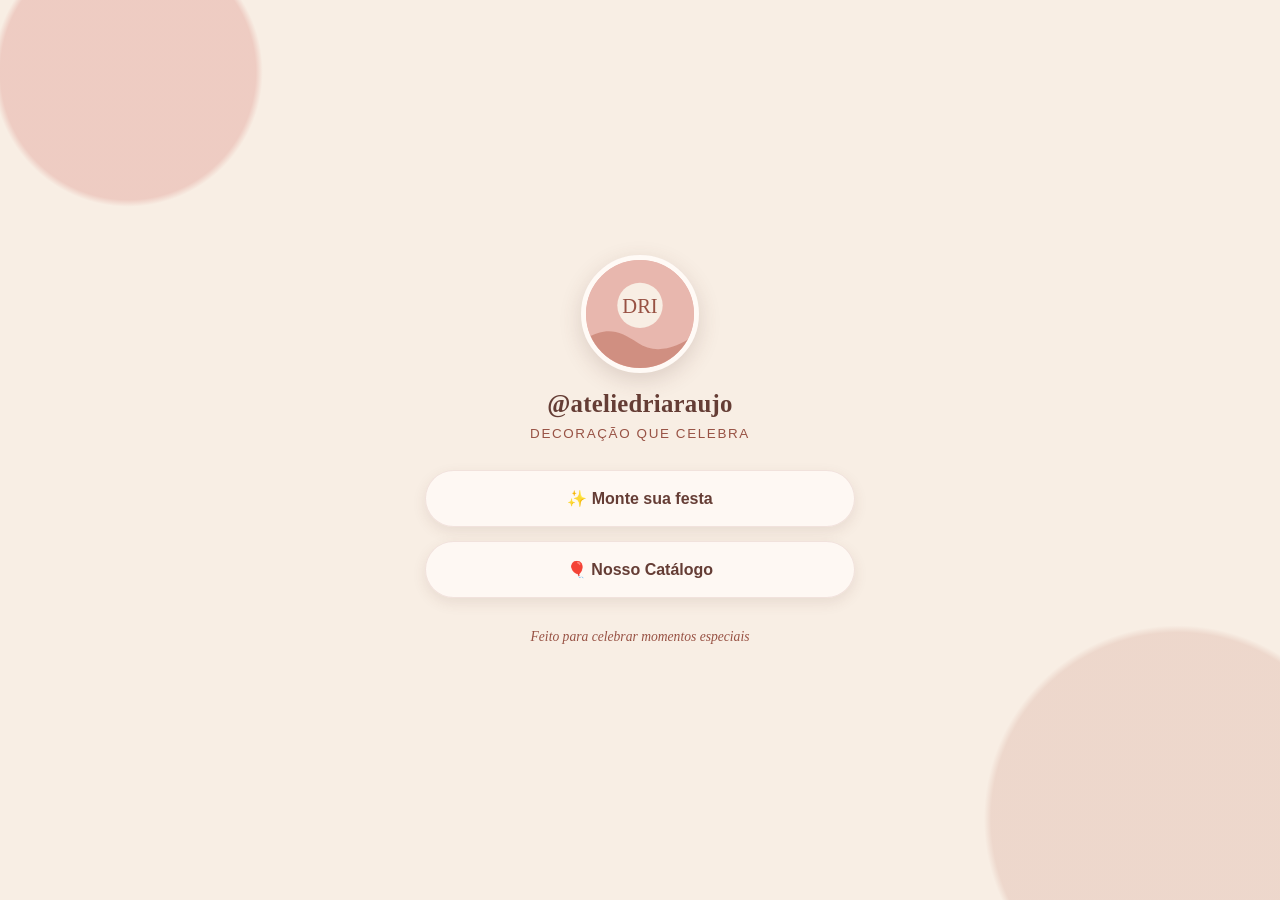
<file: index.html>
<!doctype html>
<html lang="pt-BR">
  <head>
    <meta charset="utf-8" />
    <meta name="viewport" content="width=device-width, initial-scale=1" />
    <meta name="theme-color" content="#c98270" />
    <title>Ateliê Dri Araújo | Links</title>
    <style>
      :root {
        --terracota: #bd705e;
        --terracota-escuro: #985244;
        --bege: #f8eee4;
        --rosa-seco: #e8b7ae;
        --texto: #653d35;
        --branco: #fffaf6;
      }

      * {
        box-sizing: border-box;
      }

      body {
        min-height: 100vh;
        margin: 0;
        display: grid;
        place-items: center;
        padding: 32px 20px;
        color: var(--texto);
        font-family: Georgia, "Times New Roman", serif;
        background:
          radial-gradient(
            circle at 10% 8%,
            rgba(232, 183, 174, 0.62) 0 9%,
            transparent 9.5%
          ),
          radial-gradient(
            circle at 92% 91%,
            rgba(189, 112, 94, 0.18) 0 13%,
            transparent 13.5%
          ),
          var(--bege);
      }

      main {
        width: min(100%, 430px);
        text-align: center;
      }

      .profile {
        width: 118px;
        height: 118px;
        display: block;
        object-fit: cover;
        margin: 0 auto 17px;
        border: 5px solid var(--branco);
        border-radius: 50%;
        box-shadow: 0 7px 22px rgba(101, 61, 53, 0.18);
        background: var(--rosa-seco);
      }

      h1 {
        margin: 0;
        font-size: 1.55rem;
        font-weight: 600;
        letter-spacing: 0.01em;
      }

      .subtitle {
        margin: 8px 0 29px;
        color: var(--terracota-escuro);
        font-family: Arial, sans-serif;
        font-size: 0.84rem;
        letter-spacing: 0.12em;
        text-transform: uppercase;
      }

      .links {
        display: grid;
        gap: 14px;
      }

      .button {
        display: block;
        padding: 18px 20px;
        border: 1px solid rgba(152, 82, 68, 0.13);
        border-radius: 999px;
        color: var(--texto);
        background: rgba(255, 250, 246, 0.84);
        box-shadow: 0 5px 14px rgba(101, 61, 53, 0.1);
        font-family: Arial, sans-serif;
        font-size: 1rem;
        font-weight: 700;
        text-decoration: none;
        transition:
          transform 0.22s ease,
          background-color 0.22s ease,
          box-shadow 0.22s ease,
          color 0.22s ease;
        -webkit-tap-highlight-color: transparent;
      }

      .button:hover,
      .button:focus-visible,
      .button:active {
        color: var(--branco);
        background: var(--terracota);
        box-shadow: 0 9px 20px rgba(152, 82, 68, 0.25);
        transform: translateY(-3px) scale(1.01);
        outline: none;
      }

      .button:active {
        transform: translateY(0) scale(0.98);
      }

      footer {
        margin-top: 31px;
        color: var(--terracota-escuro);
        font-size: 0.85rem;
        font-style: italic;
      }
    </style>
  </head>
  <body>
    <main>
      <img
        class="profile"
        alt="Ateliê Dri Araújo"
        src="data:image/svg+xml,%3Csvg xmlns='http://www.w3.org/2000/svg' viewBox='0 0 200 200'%3E%3Crect width='200' height='200' fill='%23e8b7ae'/%3E%3Cpath d='M0 145c39-22 63-14 95 8s69 12 105-13v60H0z' fill='%23bd705e' opacity='.55'/%3E%3Ccircle cx='100' cy='84' r='42' fill='%23f8eee4'/%3E%3Ctext x='100' y='99' text-anchor='middle' font-family='Georgia' font-size='38' fill='%23985244'%3EDRI%3C/text%3E%3C/svg%3E"
      />
      <h1>@ateliedriaraujo</h1>
      <p class="subtitle">Decoração que celebra</p>

      <nav class="links" aria-label="Links principais">
        <a class="button" href="./monte-sua-festa/index.html"
          >✨ Monte sua festa</a
        >

        <a class="button" href="./catalogo/index.html">🎈 Nosso Catálogo</a>
      </nav>

      <footer>Feito para celebrar momentos especiais</footer>
    </main>
  </body>
</html>
</file>
